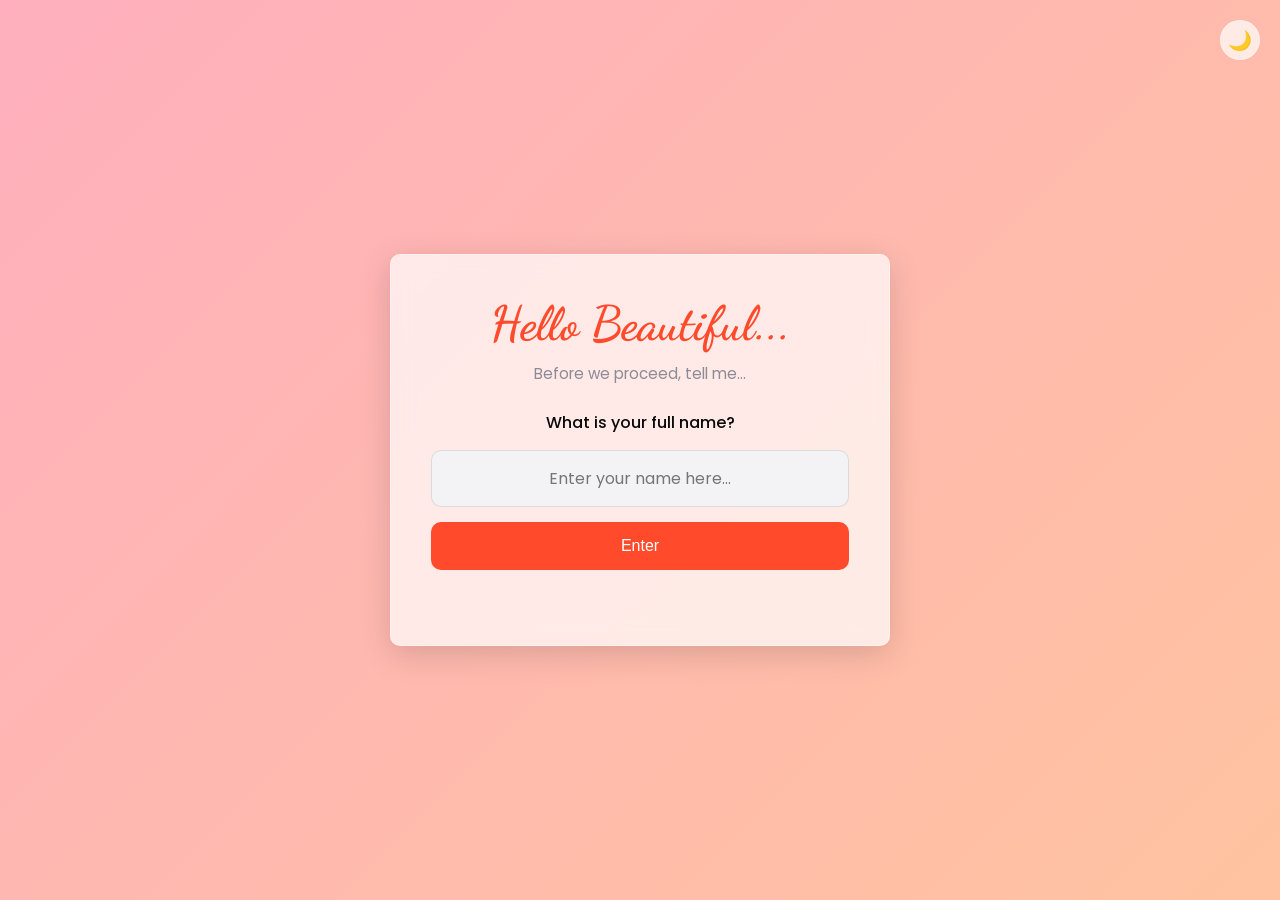
<file: index.html>
<!DOCTYPE html>
<html lang="en">
<head>
    <meta charset="UTF-8">
    <meta name="viewport" content="width=device-width, initial-scale=1.0">
    <title>For My Dearest Shairyl</title>
    <link rel="stylesheet" href="style.css">
    <link rel="preconnect" href="https://fonts.googleapis.com">
    <link rel="preconnect" href="https://fonts.gstatic.com" crossorigin>
    <link href="https://fonts.googleapis.com/css2?family=Dancing+Script:wght@400..700&family=Poppins:wght@300;400;600&display=swap" rel="stylesheet">
</head>
<body>
    <button class="theme-toggle" id="themeToggle" title="Toggle Theme">🌓</button>
    <div class="background-hearts" id="hearts-container"></div>

    <div id="login-screen" class="container">
        <div class="glass-card">
            <h1 class="title">Hello Beautiful...</h1>
            <p class="subtitle">Before we proceed, tell me...</p>
            <div class="input-group">
                <label for="nameInput">What is your full name?</label>
                <input type="text" id="nameInput" placeholder="Enter your name here..." autocomplete="off">
                <button id="enterBtn">Enter</button>
            </div>
            <p id="errorMessage" class="error-msg"></p>
        </div>
    </div>

    <div id="main-content" class="container hidden">
        <div class="glass-card main-card">
            <div class="heart-icon">❤️</div>
            <h1 class="love-title">For Shairyl Banzon Casili</h1>
            <div class="message-content">
                <p>My dearest Shairyl,</p>
                <p>Every moment with you feels like a beautiful dream come true. You are the light in my life and the beat in my heart.</p>
                <p>I created this little space just for you, to remind you of how much you mean to me. You are amazing, beautiful, and I’m so lucky to have you.</p>
                <p>Thank you for always taking care of me, for loving and supporting me so much through everything. Your presence makes my life happier, brighter, and more complete. I truly appreciate every little thing you do for me, and I’ll always treasure all the memories we’ve shared together.</p>
                <p><strong>Happy one year, my lovee. ❤️</strong></p>
                <p>No matter what happens, I hope we continue growing together, loving each other, and making more unforgettable memories.</p>
                <p class="signature">With all my love,</p>
                <p class="sender-name">June Arnel E. Aranda</p>
            </div>
            <div class="interactive-part">
                <button id="surpriseBtn">Click for a Surprise!</button>
            </div>
        </div>
    </div>

    <!-- Romantic Popup Modal -->
    <div id="loveModal" class="modal hidden">
        <div class="glass-card modal-content">
            <h2 class="title">Wait! One more thing...</h2>
            <p class="subtitle">Do you love June?</p>
            <div class="modal-buttons">
                <button id="yesBtn">Yes! ❤️</button>
                <button id="noBtn">No 🥺</button>
            </div>
        </div>
    </div>

    <script src="script.js"></script>
</body>
</html>
</file>
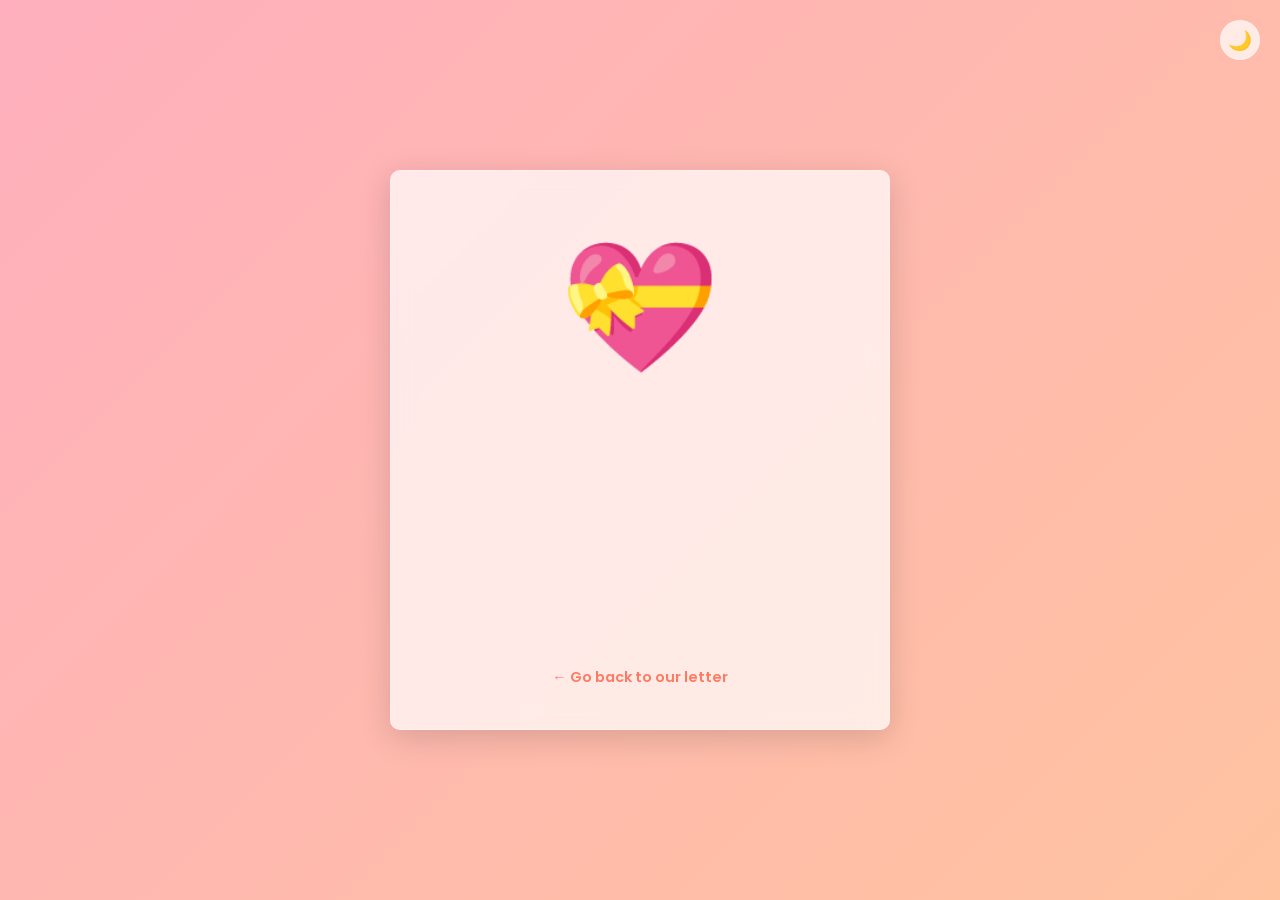
<file: surprise.html>
<!DOCTYPE html>
<html lang="en">
<head>
    <meta charset="UTF-8">
    <meta name="viewport" content="width=device-width, initial-scale=1.0">
    <title>The Surprise | For Shairyl</title>
    <link rel="stylesheet" href="style.css">
    <link rel="preconnect" href="https://fonts.googleapis.com">
    <link rel="preconnect" href="https://fonts.gstatic.com" crossorigin>
    <link href="https://fonts.googleapis.com/css2?family=Dancing+Script:wght@400..700&family=Poppins:wght@300;400;600&display=swap" rel="stylesheet">
    <style>
        .surprise-container {
            text-align: center;
            animation: zoomIn 1s ease-out;
        }
        .big-heart {
            font-size: 8rem;
            cursor: pointer;
            transition: transform 0.3s cubic-bezier(0.175, 0.885, 0.32, 1.275);
            display: inline-block;
            margin-bottom: 20px;
        }
        .big-heart:hover {
            transform: scale(1.2);
        }
        .surprise-text {
            font-family: 'Dancing Script', cursive;
            font-size: 3.5rem;
            color: var(--dark-pink);
            margin-top: 20px;
            opacity: 0;
            transform: translateY(20px);
            transition: all 1s ease;
        }
        .surprise-text.visible {
            opacity: 1;
            transform: translateY(0);
        }
        .back-link {
            margin-top: 40px;
            display: inline-block;
            color: var(--dark-pink);
            text-decoration: none;
            font-weight: 600;
            font-size: 0.9rem;
            opacity: 0.7;
            transition: 0.3s;
        }
        .back-link:hover {
            opacity: 1;
            text-decoration: underline;
        }
        @keyframes zoomIn {
            from { transform: scale(0.5); opacity: 0; }
            to { transform: scale(1); opacity: 1; }
        }
        .confetti {
            position: fixed;
            width: 10px;
            height: 10px;
            background-color: var(--dark-pink);
            position: absolute;
            top: -10px;
            z-index: 0;
            animation: fall linear forwards;
        }
        @keyframes fall {
            to { transform: translateY(110vh) rotate(720deg); }
        }
        
        /* New Media Popper Styles */
        .media-popper-container {
            position: fixed;
            top: 0;
            left: 0;
            width: 100%;
            height: 100%;
            pointer-events: none;
            z-index: 20;
            overflow: hidden;
        }
        .popped-media {
            position: absolute;
            max-width: 250px;
            max-height: 250px;
            border-radius: 15px;
            box-shadow: 0 10px 30px rgba(0,0,0,0.3);
            border: 5px solid white;
            opacity: 0;
            transform: scale(0.5) rotate(random(-10, 10));
            transition: opacity 1s ease, transform 1s cubic-bezier(0.175, 0.885, 0.32, 1.275);
        }
        .popped-media.visible {
            opacity: 1;
            transform: scale(1) rotate(5deg);
        }

        /* Dropping Media Styles */
        .dropped-media {
            position: absolute;
            max-width: 120px;
            max-height: 120px;
            border-radius: 10px;
            box-shadow: 0 5px 15px rgba(0,0,0,0.2);
            border: 3px solid white;
            z-index: 4;
            pointer-events: none;
            animation: dropMedia linear forwards;
        }

        @keyframes dropMedia {
            0% {
                transform: translateY(-150px) rotate(0deg);
                opacity: 0;
            }
            10% {
                opacity: 1;
            }
            90% {
                opacity: 1;
            }
            100% {
                transform: translateY(110vh) rotate(360deg);
                opacity: 0;
            }
        }

        @media (max-width: 480px) {
            .popped-media {
                max-width: 150px;
                max-height: 150px;
            }
        }
    </style>
</head>
<body class="surprise-page">
    <button class="theme-toggle" id="themeToggle" title="Toggle Theme">🌙</button>
    <div class="background-hearts" id="hearts-container"></div>

    <div class="container surprise-container">
        <div class="glass-card">
            <div class="big-heart" id="bigHeart">💝</div>
            <h1 class="surprise-text" id="revealText">You are my Greatest Adventure!</h1>
            <p class="subtitle" id="subText" style="opacity: 0;">I love you more than words can say, Shairyl. </p>
            
            <a href="index.html" class="back-link">← Go back to our letter</a>
        </div>
    </div>

    <!-- Media Popper Container -->
    <div id="mediaPopper" class="media-popper-container"></div>

    <script>
        document.addEventListener('DOMContentLoaded', () => {
            const bigHeart = document.getElementById('bigHeart');
            const revealText = document.getElementById('revealText');
            const subText = document.getElementById('subText');
            const heartsContainer = document.getElementById('hearts-container');
            const themeToggle = document.getElementById('themeToggle');
            const mediaPopper = document.getElementById('mediaPopper');

            // --- ADD YOUR MEDIA LINKS HERE ---
            const mediaList = [
                { type: 'image', url: 'img&vid/bdayJ.jpeg' },
                { type: 'video', url: 'img&vid/bdayS.mp4' },
                { type: 'video', url: 'img&vid/black.mp4' },
                { type: 'image', url: 'img&vid/coffee.jpeg' },
                { type: 'image', url: 'img&vid/comfy.jpeg' },
                { type: 'image', url: 'img&vid/cut3.jpeg' },
                { type: 'image', url: 'img&vid/cut32.jpeg' },
                { type: 'video', url: 'img&vid/dagats.mp4' },
                { type: 'image', url: 'img&vid/damn.jpeg' },
                { type: 'image', url: 'img&vid/flower.jpeg' },
                { type: 'image', url: 'img&vid/love.jpeg' },
                { type: 'video', url: 'img&vid/white.mp4' },
                { type: 'image', url: 'img&vid/whitey.jpeg' },
                { type: 'image', url: 'img&vid/wild.jpeg' },
                { type: 'image', url: 'img&vid/wing.jpeg' },
                { type: 'video', url: 'img&vid/wings.mp4' },
                { type: 'image', url: 'img&vid/zoom.jpeg' }
            ];
            // ---------------------------------

            let mediaIndex = 0;
            let popperActive = false;

            // Theme handling
            if (localStorage.getItem('theme') === 'dark') {
                document.body.classList.add('dark');
                themeToggle.innerHTML = '☀️';
            }

            themeToggle.addEventListener('click', () => {
                document.body.classList.toggle('dark');
                const isDark = document.body.classList.contains('dark');
                themeToggle.innerHTML = isDark ? '☀️' : '🌙';
                localStorage.setItem('theme', isDark ? 'dark' : 'light');
            });

            // Heart Click Event
            bigHeart.addEventListener('click', () => {
                revealText.classList.add('visible');
                subText.style.opacity = '1';
                subText.style.transition = 'opacity 2s ease';
                
                // Create extra confetti/hearts
                for (let i = 0; i < 50; i++) {
                    setTimeout(createConfetti, i * 50);
                }
                
                bigHeart.style.animation = 'pulse 0.5s infinite';

                // Start the Media Popper if not already active
                if (!popperActive && mediaList.length > 0) {
                    popperActive = true;
                    startMediaPopper();
                    startMediaDropper();
                }
            });

            function startMediaDropper() {
                const dropNextMedia = () => {
                    const item = mediaList[Math.floor(Math.random() * mediaList.length)];
                    const element = document.createElement(item.type === 'video' ? 'video' : 'img');
                    
                    element.src = item.url;
                    element.classList.add('dropped-media');
                    
                    if (item.type === 'video') {
                        element.muted = true;
                        element.loop = true;
                        element.autoplay = true;
                        element.playsInline = true;
                        element.preload = 'metadata';
                        element.setAttribute('playsinline', '');
                    }

                    // Random horizontal position and speed
                    const x = Math.random() * 90; // 0% to 90%
                    const duration = Math.random() * 4 + 4; // 4s to 8s
                    
                    element.style.left = `${x}vw`;
                    element.style.animationDuration = `${duration}s`;
                    
                    mediaPopper.appendChild(element);

                    if (item.type === 'video') {
                        element.play().catch(() => {});
                    }

                    // Remove after animation
                    setTimeout(() => element.remove(), duration * 1000);

                    // Trigger next one in 2 seconds
                    setTimeout(dropNextMedia, 2000);
                };

                dropNextMedia();
            }

            function startMediaPopper() {
                const showNextMedia = () => {
                    const item = mediaList[mediaIndex];
                    const element = document.createElement(item.type === 'video' ? 'video' : 'img');
                    
                    element.src = item.url;
                    element.classList.add('popped-media');
                    
                    if (item.type === 'video') {
                        element.muted = true;
                        element.loop = true;
                        element.autoplay = true;
                        element.playsInline = true;
                        element.preload = 'metadata';
                        element.setAttribute('playsinline', '');
                    }

                    // Random scattered position
                    const x = Math.random() * 60 + 10; // 10% to 70%
                    const y = Math.random() * 60 + 10; // 10% to 70%
                    element.style.left = `${x}vw`;
                    element.style.top = `${y}vh`;
                    
                    mediaPopper.appendChild(element);

                    if (item.type === 'video') {
                        element.play().catch(() => {});
                    }

                    // Fade in
                    setTimeout(() => element.classList.add('visible'), 100);

                    // Fade out and remove after 5 seconds
                    setTimeout(() => {
                        element.classList.remove('visible');
                        setTimeout(() => element.remove(), 1000);
                    }, 5000);

                    // Prepare next index
                    mediaIndex = (mediaIndex + 1) % mediaList.length;

                    // Trigger next one in 3 seconds (overlapping effect)
                    setTimeout(showNextMedia, 3000);
                };

                showNextMedia();
            }

            function createConfetti() {
                const colors = ['#ff4b2b', '#ffafbd', '#ffc3a0', '#ffffff'];
                const confetti = document.createElement('div');
                confetti.classList.add('confetti');
                confetti.style.left = Math.random() * 100 + 'vw';
                confetti.style.backgroundColor = colors[Math.floor(Math.random() * colors.length)];
                confetti.style.width = Math.random() * 10 + 5 + 'px';
                confetti.style.height = confetti.style.width;
                confetti.style.animationDuration = Math.random() * 3 + 2 + 's';
                document.body.appendChild(confetti);
                
                setTimeout(() => confetti.remove(), 5000);
            }

            // Background Hearts
            function createHeart() {
                const heart = document.createElement('div');
                heart.classList.add('heart');
                heart.innerHTML = '❤️';
                const startX = Math.random() * 100;
                const duration = Math.random() * 3 + 3;
                heart.style.left = `${startX}vw`;
                heart.style.animationDuration = `${duration}s`;
                heartsContainer.appendChild(heart);
                setTimeout(() => heart.remove(), duration * 1000);
            }
            setInterval(createHeart, 300);
        });
    </script>
</body>
</html>
</file>
<file: style.css>
:root {
    --font-size: 16px;
    --background: #ffffff;
    --foreground: oklch(0.145 0 0);
    --card: #ffffff;
    --card-foreground: oklch(0.145 0 0);
    --popover: oklch(1 0 0);
    --popover-foreground: oklch(0.145 0 0);
    --primary: #030213;
    --primary-foreground: oklch(1 0 0);
    --secondary: oklch(0.95 0.0058 264.53);
    --secondary-foreground: #030213;
    --muted: #ececf0;
    --muted-foreground: #717182;
    --accent: #e9ebef;
    --accent-foreground: #030213;
    --destructive: #d4183d;
    --destructive-foreground: #ffffff;
    --border: rgba(0, 0, 0, 0.1);
    --input: transparent;
    --input-background: #f3f3f5;
    --switch-background: #cbced4;
    --font-weight-medium: 500;
    --font-weight-normal: 400;
    --ring: oklch(0.708 0 0);
    --radius: 0.625rem;

    /* Original Romantic colors for elements */
    --primary-pink: #ffafbd;
    --secondary-pink: #ffc3a0;
    --dark-pink: #ff4b2b;
    --glass-bg: rgba(255, 255, 255, 0.7);
    --glass-border: rgba(255, 255, 255, 0.3);
}

.dark {
    --background: oklch(0.145 0 0);
    --foreground: oklch(0.985 0 0);
    --card: oklch(0.145 0 0);
    --card-foreground: oklch(0.985 0 0);
    --popover: oklch(0.145 0 0);
    --popover-foreground: oklch(0.985 0 0);
    --primary: oklch(0.985 0 0);
    --primary-foreground: oklch(0.205 0 0);
    --secondary: oklch(0.269 0 0);
    --secondary-foreground: oklch(0.985 0 0);
    --muted: oklch(0.269 0 0);
    --muted-foreground: oklch(0.708 0 0);
    --accent: oklch(0.269 0 0);
    --accent-foreground: oklch(0.985 0 0);
    --destructive: oklch(0.396 0.141 25.723);
    --destructive-foreground: oklch(0.637 0.237 25.331);
    --border: oklch(0.269 0 0);
    --input: oklch(0.269 0 0);
    --ring: oklch(0.439 0 0);

    /* Dark mode romantic adjustments */
    --primary-pink: #4a1d24;
    --secondary-pink: #2d1418;
    --dark-pink: #ff6b6b;
    --glass-bg: rgba(20, 20, 20, 0.7);
    --glass-border: rgba(255, 255, 255, 0.1);
}

* {
    margin: 0;
    padding: 0;
    box-sizing: border-box;
    border-color: var(--border);
}

body {
    font-family: 'Poppins', sans-serif;
    min-height: 100vh;
    display: flex;
    justify-content: center;
    align-items: center;
    background: linear-gradient(135deg, var(--primary-pink), var(--secondary-pink));
    background-color: var(--background);
    color: var(--foreground);
    overflow: hidden;
    transition: background 0.5s ease, color 0.5s ease;
}

.container {
    width: 90%;
    max-width: 500px;
    z-index: 10;
    transition: opacity 0.5s ease-in-out, transform 0.5s ease-in-out;
}

.hidden {
    display: none !important;
    opacity: 0;
}

.glass-card {
    background: var(--glass-bg);
    backdrop-filter: blur(10px);
    -webkit-backdrop-filter: blur(10px);
    border: 1px solid var(--glass-border);
    border-radius: var(--radius);
    padding: 30px 20px; /* Reduced padding for mobile */
    box-shadow: 0 8px 32px 0 rgba(0, 0, 0, 0.15);
    text-align: center;
    animation: fadeIn 1s ease-out;
    width: 100%;
}

@media (min-width: 480px) {
    .glass-card {
        padding: 40px;
    }
}

.title {
    font-family: 'Dancing Script', cursive;
    font-size: 2.2rem; /* Smaller for mobile */
    margin-bottom: 10px;
    color: var(--dark-pink);
}

@media (min-width: 480px) {
    .title {
        font-size: 3rem;
    }
}

.subtitle {
    font-size: 0.95rem;
    margin-bottom: 25px;
    opacity: 0.8;
    color: var(--muted-foreground);
}

.input-group {
    display: flex;
    flex-direction: column;
    gap: 15px;
}

label {
    font-weight: var(--font-weight-medium);
    font-size: 1rem;
}

input {
    padding: 15px;
    border-radius: var(--radius);
    border: 1px solid var(--border);
    background: var(--input-background);
    color: var(--foreground);
    font-family: inherit;
    font-size: 1rem;
    outline: none;
    transition: 0.3s;
    text-align: center;
}

input:focus {
    border-color: var(--dark-pink);
    background: var(--background);
    box-shadow: 0 0 10px rgba(255, 107, 107, 0.1);
}

button {
    padding: 15px;
    border-radius: var(--radius);
    border: none;
    background: var(--dark-pink);
    color: white;
    font-weight: var(--font-weight-medium);
    cursor: pointer;
    transition: 0.3s;
    font-size: 1rem;
}

button:hover {
    transform: translateY(-2px);
    box-shadow: 0 5px 15px rgba(255, 107, 107, 0.3);
}

.error-msg {
    color: var(--destructive);
    font-size: 0.8rem;
    margin-top: 15px;
    height: 1.5em;
}

/* Main Content Styles */
.main-card {
    padding: 30px 20px;
    max-height: 80vh;
    overflow-y: auto;
}

@media (min-width: 480px) {
    .main-card {
        padding: 40px 30px;
        max-height: 85vh;
    }
}

.heart-icon {
    font-size: 3rem;
    margin-bottom: 20px;
    animation: pulse 1.5s infinite;
}

.love-title {
    font-family: 'Dancing Script', cursive;
    font-size: 1.8rem; /* Smaller for mobile */
    margin-bottom: 20px;
    color: var(--dark-pink);
}

@media (min-width: 480px) {
    .love-title {
        font-size: 2.5rem;
    }
}

.message-content {
    line-height: 1.5;
    margin-bottom: 20px;
    text-align: left;
    font-size: 0.9rem; /* Adjusted for mobile readability */
}

@media (min-width: 480px) {
    .message-content {
        line-height: 1.6;
        font-size: 0.95rem;
    }
}

.message-content p {
    margin-bottom: 12px;
}

.signature {
    font-family: 'Dancing Script', cursive;
    font-size: 1.5rem;
    margin-top: 20px;
    margin-bottom: 5px !important;
}

.sender-name {
    font-weight: var(--font-weight-medium);
}

.interactive-part {
    margin-top: 20px;
}

#surpriseBtn {
    background: transparent;
    border: 2px solid var(--dark-pink);
    color: var(--dark-pink);
}

#surpriseBtn:hover {
    background: var(--dark-pink);
    color: white;
}

.floating-text {
    margin-top: 20px;
    font-size: 1.2rem;
    font-weight: var(--font-weight-medium);
    color: var(--dark-pink);
    animation: bounce 2s infinite;
}

/* Modal Styles */
.modal {
    position: fixed;
    top: 0;
    left: 0;
    width: 100%;
    height: 100%;
    background: rgba(0, 0, 0, 0.4);
    backdrop-filter: blur(5px);
    z-index: 1000;
    display: flex;
    justify-content: center;
    align-items: center;
    transition: opacity 0.3s ease;
}

.modal-content {
    max-width: 350px; /* Slightly narrower for mobile */
    width: 95%;
    min-height: 320px;
    position: relative;
    display: flex;
    flex-direction: column;
    align-items: center;
    justify-content: center;
    overflow: hidden;
    padding: 25px 15px;
}

@media (min-width: 480px) {
    .modal-content {
        max-width: 400px;
        min-height: 350px;
        padding: 40px;
    }
}

.modal-buttons {
    display: flex;
    flex-direction: column; /* Stack them to match the "centered" look in image */
    align-items: center;
    gap: 20px;
    margin-top: 30px;
    width: 100%;
    min-height: 150px;
    position: relative;
}

#noBtn {
    background: #ececf0;
    color: #717182;
    position: relative;
    transition: all 0.2s cubic-bezier(0.34, 1.56, 0.64, 1);
    white-space: nowrap;
    z-index: 10;
    cursor: pointer;
    border: 1px solid rgba(0,0,0,0.1);
}

.dark #noBtn {
    background: oklch(0.269 0 0);
    color: oklch(0.708 0 0);
    border: 1px solid oklch(0.269 0 0);
}

#yesBtn {
    z-index: 5;
    min-width: 140px;
    background: var(--dark-pink);
    color: white;
}

/* Dark Mode Toggle */
.theme-toggle {
    position: fixed;
    top: 20px;
    right: 20px;
    z-index: 100;
    background: var(--glass-bg);
    border: 1px solid var(--glass-border);
    color: var(--foreground);
    width: 40px;
    height: 40px;
    border-radius: 50%;
    display: flex;
    align-items: center;
    justify-content: center;
    cursor: pointer;
    font-size: 1.2rem;
    transition: 0.3s;
}

/* Background Animations */
.background-hearts {
    position: fixed;
    top: 0;
    left: 0;
    width: 100%;
    height: 100%;
    pointer-events: none;
    z-index: 1;
}

.heart {
    position: absolute;
    color: rgba(255, 255, 255, 0.3);
    font-size: 20px;
    user-select: none;
    animation: move linear forwards;
}

.dark .heart {
    color: rgba(255, 107, 107, 0.2);
}

@keyframes move {
    0% {
        transform: translateY(100vh) rotate(0deg);
        opacity: 1;
    }
    100% {
        transform: translateY(-10vh) rotate(360deg);
        opacity: 0;
    }
}

@keyframes fadeIn {
    from { opacity: 0; transform: translateY(20px); }
    to { opacity: 1; transform: translateY(0); }
}

@keyframes pulse {
    0% { transform: scale(1); }
    50% { transform: scale(1.2); }
    100% { transform: scale(1); }
}

@keyframes bounce {
    0%, 20%, 50%, 80%, 100% {transform: translateY(0);}
    40% {transform: translateY(-10px);}
    60% {transform: translateY(-5px);}
}
</file>
